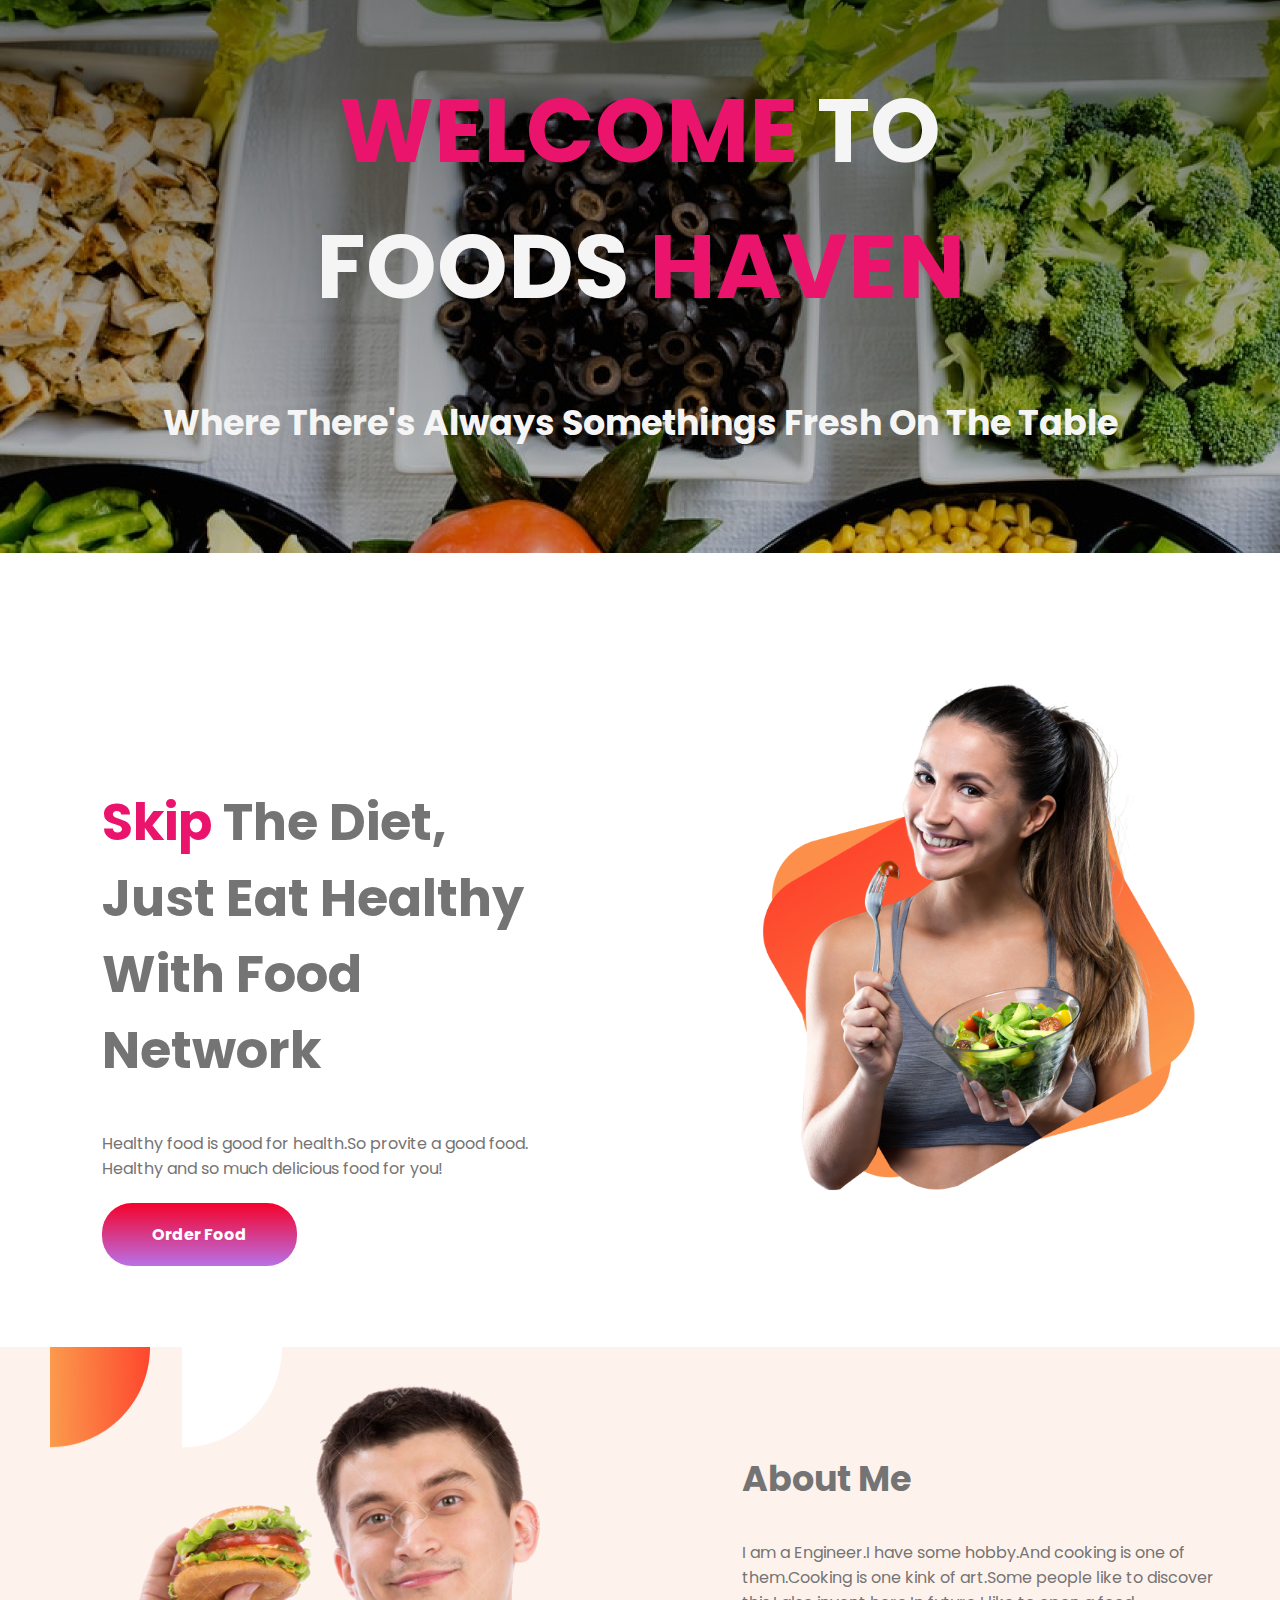
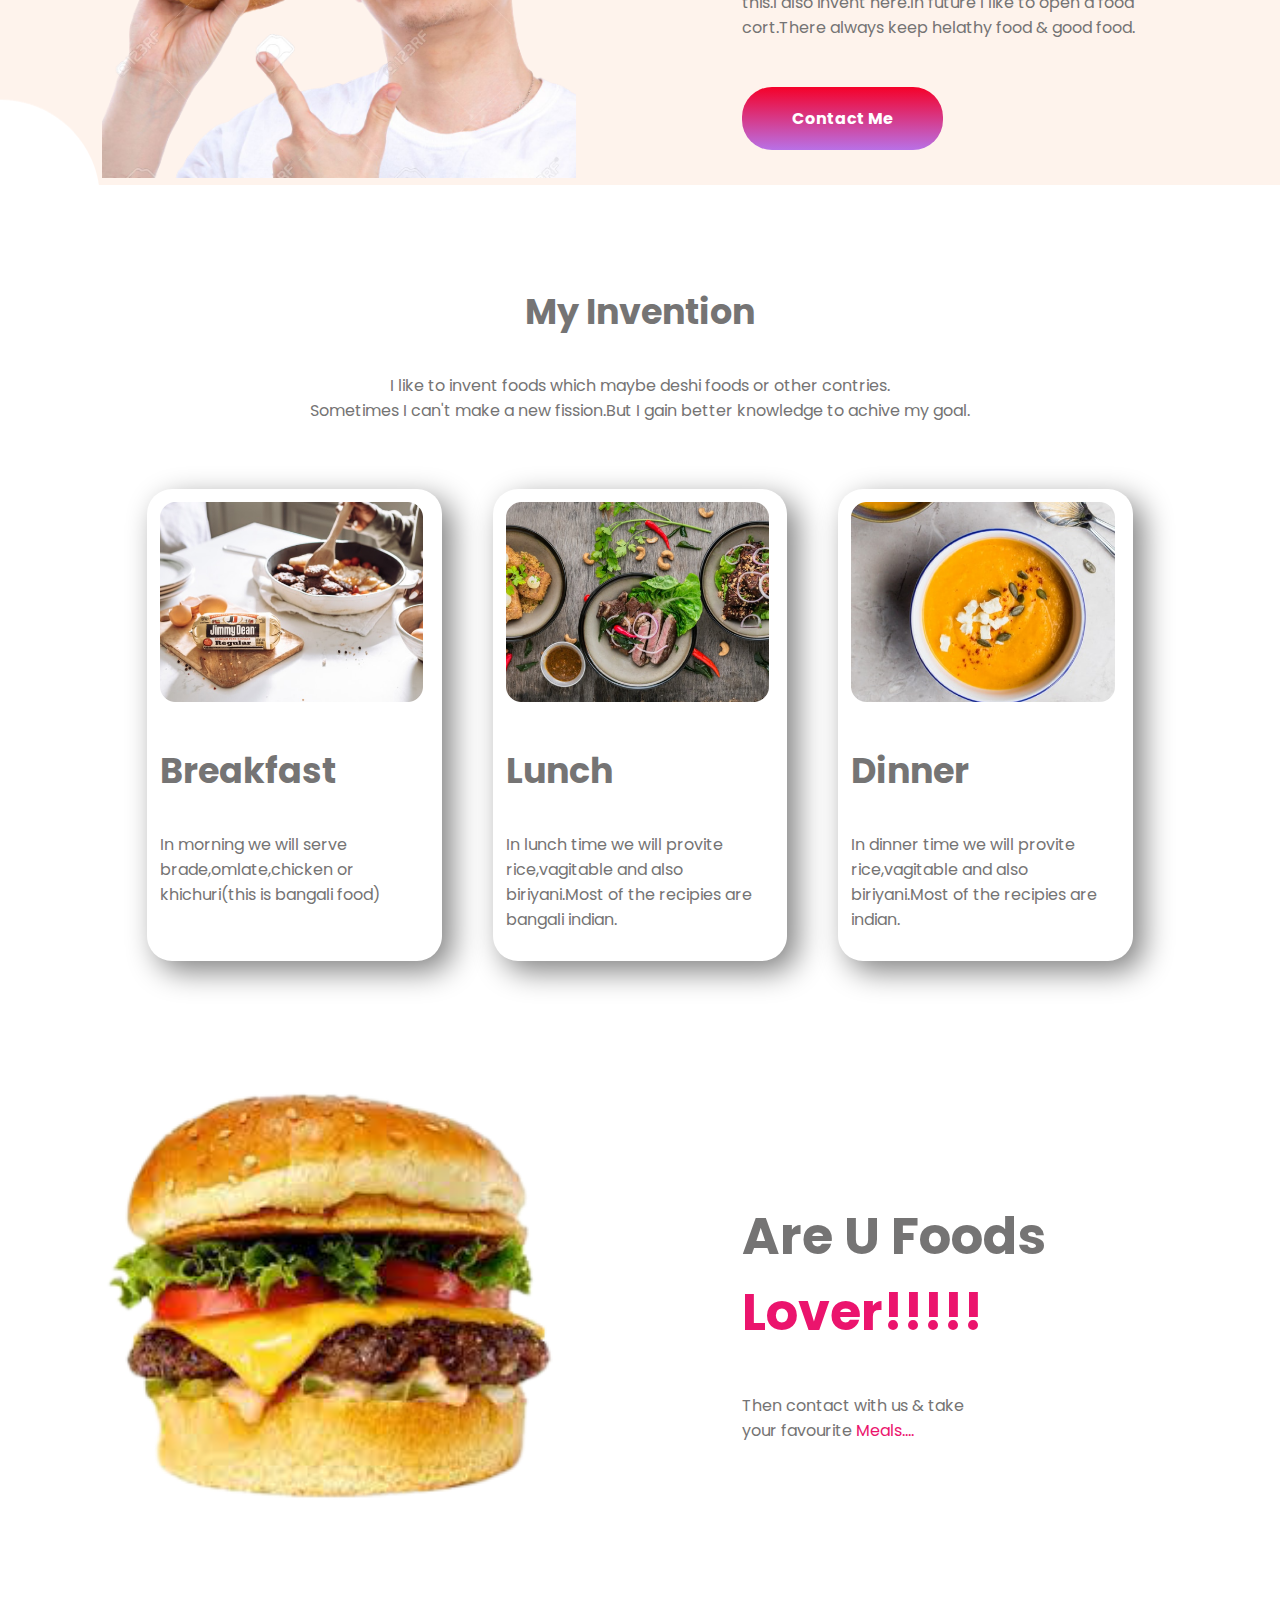
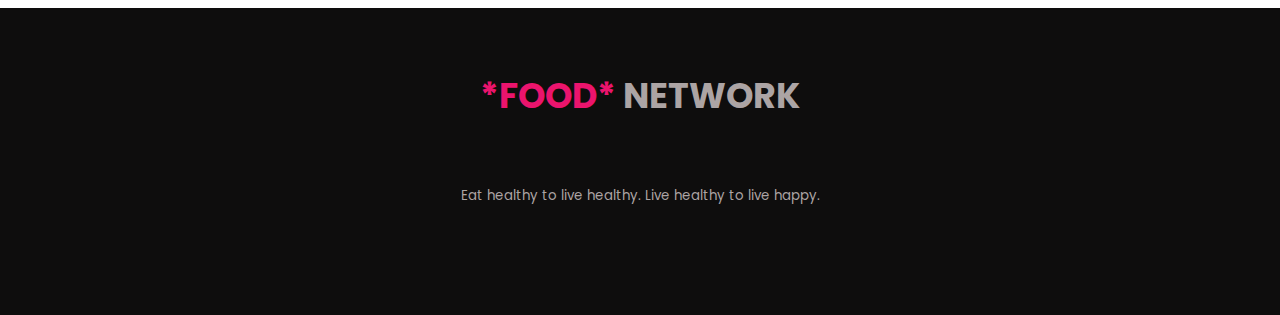
<file: index.html>
<!DOCTYPE html>
<html lang="en">

<head>
    <meta charset="UTF-8">
    <meta http-equiv="X-UA-Compatible" content="IE=edge">
    <meta name="viewport" content="width=device-width, initial-scale=1.0">
    <title>Food Haven</title>
    <link rel="preconnect" href="https://fonts.googleapis.com">
    <link rel="preconnect" href="https://fonts.gstatic.com" crossorigin>
    <link href="https://fonts.googleapis.com/css2?family=Poppins:wght@400;800;900&display=swap" rel="stylesheet">
    <link rel="shortcut icon" href="images/chef.jpg" type="image/x-icon">
    <link rel="stylesheet" href="style.css">

</head>

<body>
    <section class="top-banner text-center">
        <div>
            <h1><span class="color-text"> WELCOME</span> TO <br>
                FOODS <span class="color-text"> HAVEN</span></h1>
            <h3><span class="text-line">Where There's Always Somethings Fresh On The Table</span></h3>
        </div>
    </section>
    <section class="another-flex">
        <div class="half-width text-position">
            <h2><span class="color-text"> Skip</span> The Diet,<br>Just Eat Healthy<br>With Food Network</h2>

            <p>
                Healthy food is good for health.So provite a good food.<br>
                Healthy and so much delicious food for you!
            </p>
            <br>
            <a class="button-link" target="_blank"
                href="https://www.foodpanda.com.bd/contents/pandamart-grocery-delivery-bangladesh">Order Food</a>
        </div>
        <div class="half-width">
            <img src="images/Group 8425.png" alt="">
        </div>

    </section>
    <section class="banner-pic another-flex">
        <div class="half-width">
            <img src="images/barger.png" alt="">
        </div>

        <div class="half-width text-position">
            <h3>About Me</h3>
            <p>
                I am a Engineer.I have some hobby.And cooking is one of them.Cooking is one kink of art.Some people like
                to
                discover this.I also invent here.In future I like to open a food cort.There always keep helathy food &
                good
                food.
            </p><br><br>
            <a class="button-link" target="_blank" href="https://pizzahutbd.com/">Contact Me</a>
        </div>
    </section>
    <section>
        <h3 class="align-invention">
            My Invention
        </h3>
        <p class="align-invention">
            I like to invent foods which maybe deshi foods or other contries.<br> Sometimes I can't make a new
            fission.But I
            gain better knowledge to achive my goal.
        </p><br>
        <div class="another-flex">
            <div class="box">
                <img src="images/Project Cover3.jpg" alt="">
                <h3>Breakfast</h3>
                <p>
                    In morning we will serve brade,omlate,chicken or khichuri(this is bangali food)
                </p>
            </div>
            <div class="box">
                <img src="images/Project Cover1.jpg" alt="">
                <h3>
                    Lunch
                </h3>
                <p>
                    In lunch time we will provite rice,vagitable and also biriyani.Most of the recipies are bangali
                    indian.
                </p>
            </div>
            <div class="box">
                <img src="images/Project Cover.png" alt="">
                <h3>
                    Dinner
                </h3>
                <p>
                    In dinner time we will provite rice,vagitable and also biriyani.Most of the recipies are indian.
                </p>
            </div>
        </div>
    </section>

    <section class="another-flex">
        <div class="half-width">
            <img src="images/barger picture.png" alt="">
        </div>
        <div class="half-width  text-position">
            <h2>Are U Foods <Br>
                <span class="color-text">Lover!!!!!</span>
            </h2>
            <p>Then contact with us & take <br> your favourite
                <span class="color-text">Meals....</span>
            </p>

        </div>
    </section>

    <footer class="end-line">
        <h3><span class="color-text">*FOOD*</span> NETWORK</h3><br>
        <small>Eat healthy to live healthy. Live healthy to live happy.</small>
    </footer>
</body>

</html>
</file>
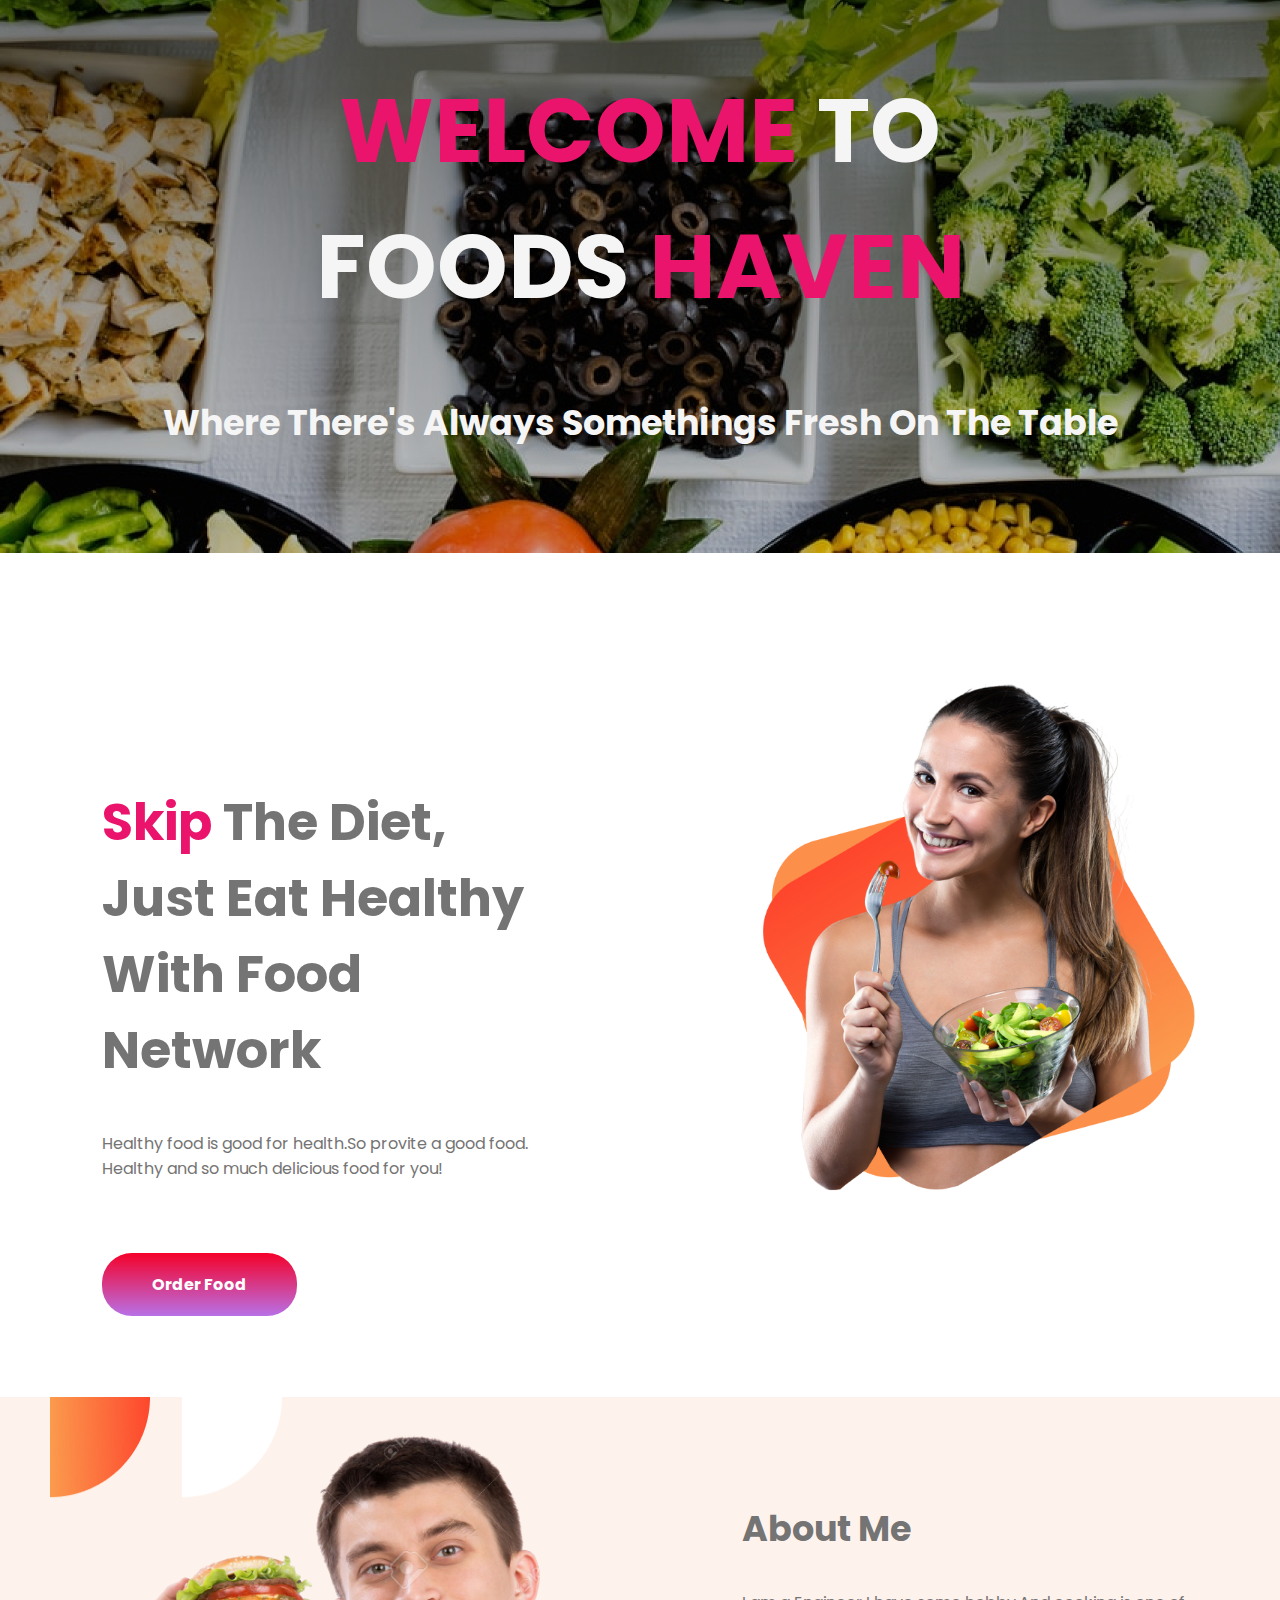
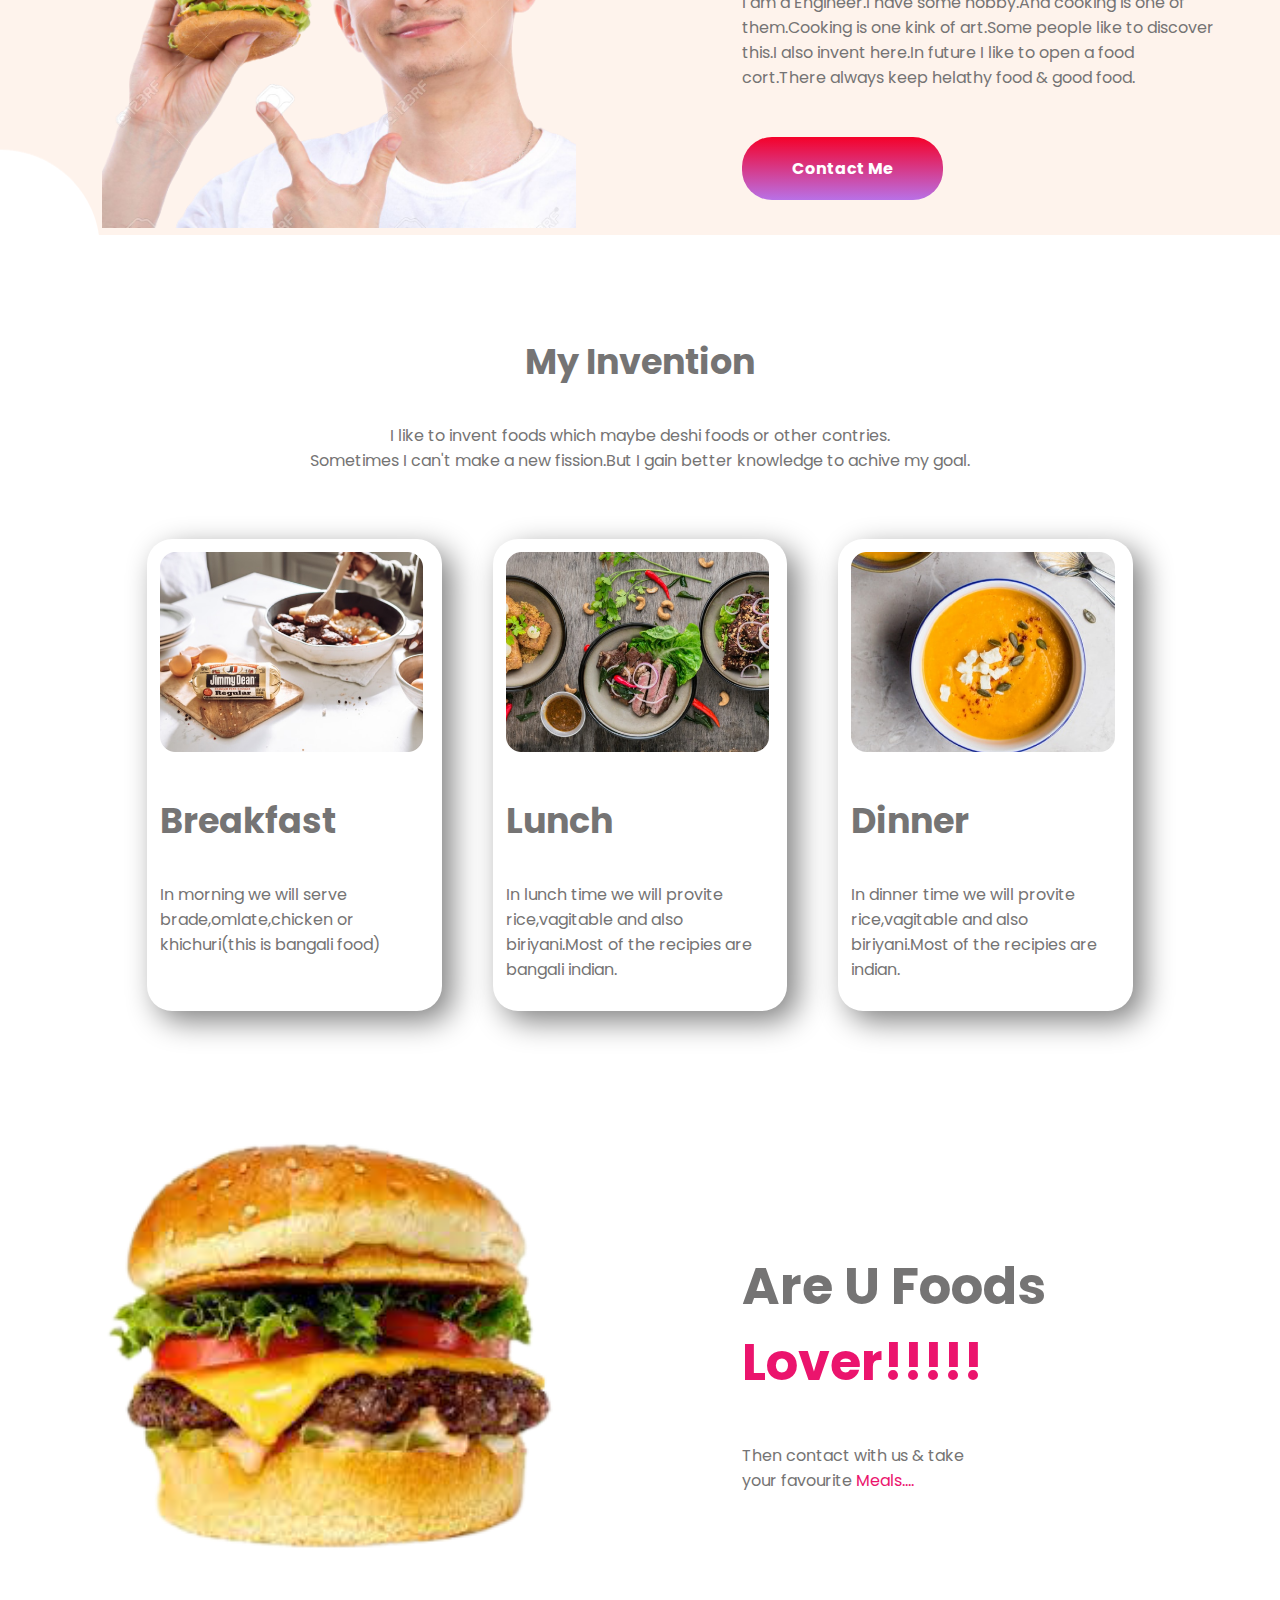
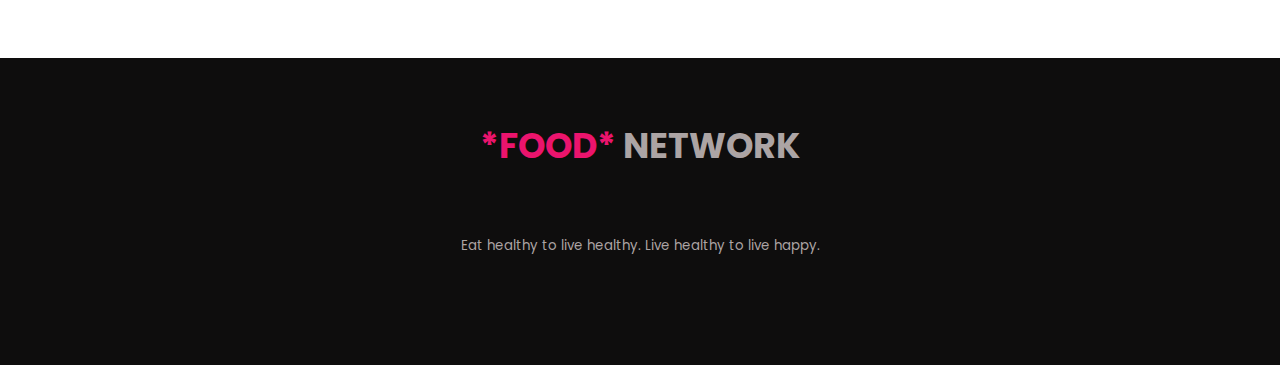
<file: inder.html>
<!DOCTYPE html>
<html lang="en">

<head>
    <meta charset="UTF-8">
    <meta http-equiv="X-UA-Compatible" content="IE=edge">
    <meta name="viewport" content="width=device-width, initial-scale=1.0">
    <title>Food Haven</title>
    <link rel="preconnect" href="https://fonts.googleapis.com">
    <link rel="preconnect" href="https://fonts.gstatic.com" crossorigin>
    <link href="https://fonts.googleapis.com/css2?family=Poppins:wght@400;800;900&display=swap" rel="stylesheet">
    <link rel="shortcut icon" href="images/chef.jpg" type="image/x-icon">
    <link rel="stylesheet" href="style.css">

</head>

<body>
    <section class="top-banner text-center">
        <div>
            <h1><span class="color-text"> WELCOME</span> TO <br>
                FOODS <span class="color-text"> HAVEN</span></h1>
            <h3><span class="text-line">Where There's Always Somethings Fresh On The Table</span></h3>
        </div>
    </section>
    <section class="another-flex">
        <div class="half-width text-position">
            <h2><span class="color-text"> Skip</span> The Diet,<br>Just Eat Healthy<br>With Food Network</h2>

            <p>
                Healthy food is good for health.So provite a good food.<br>
                Healthy and so much delicious food for you!
            </p>
            <br><br><br>
            <a class="button-link" target="_blank"
                href="https://www.foodpanda.com.bd/contents/pandamart-grocery-delivery-bangladesh">Order Food</a>
        </div>
        <div class="half-width">
            <img src="images/Group 8425.png" alt="">
        </div>

    </section>
    <section class="banner-pic another-flex">
        <div class="half-width">
            <img src="images/barger.png" alt="">
        </div>

        <div class="half-width text-position">
            <h3>About Me</h3>
            <p>
                I am a Engineer.I have some hobby.And cooking is one of them.Cooking is one kink of art.Some people like
                to
                discover this.I also invent here.In future I like to open a food cort.There always keep helathy food &
                good
                food.
            </p><br><br>
            <a class="button-link" target="_blank" href="https://pizzahutbd.com/">Contact Me</a>
        </div>
    </section>
    <section>
        <h3 class="align-invention">
            My Invention
        </h3>
        <p class="align-invention">
            I like to invent foods which maybe deshi foods or other contries.<br> Sometimes I can't make a new
            fission.But I
            gain better knowledge to achive my goal.
        </p><br>
        <div class="another-flex">
            <div class="box">
                <img src="images/Project Cover3.jpg" alt="">
                <h3>Breakfast</h3>
                <p>
                    In morning we will serve brade,omlate,chicken or khichuri(this is bangali food)
                </p>
            </div>
            <div class="box">
                <img src="images/Project Cover1.jpg" alt="">
                <h3>
                    Lunch
                </h3>
                <p>
                    In lunch time we will provite rice,vagitable and also biriyani.Most of the recipies are bangali
                    indian.
                </p>
            </div>
            <div class="box">
                <img src="images/Project Cover.png" alt="">
                <h3>
                    Dinner
                </h3>
                <p>
                    In dinner time we will provite rice,vagitable and also biriyani.Most of the recipies are indian.
                </p>
            </div>
        </div>
    </section>
    <section class="another-flex">
        <div class="half-width">
            <img src="images/barger picture.png" alt="">
        </div>
        <div class="half-width  text-position">
            <h2>Are U Foods <Br>
                <span class="color-text">Lover!!!!!</span>
            </h2>
            <p>Then contact with us & take <br> your favourite
                <span class="color-text">Meals....</span>
            </p>
        </div>
    </section>
    <footer class="end-line">
        <h3><span class="color-text">*FOOD*</span> NETWORK</h3><br>
        <small>Eat healthy to live healthy. Live healthy to live happy.</small>
    </footer>
</body>

</html>
</file>
<file: style.css>
body{
    font-family: 'Poppins', sans-serif;
    margin: 0;
    color:rgb(117, 116, 116);
}
h1{
    font-size: 90px;
    color:whitesmoke;
}
h2{
    font-size: 50.9px;
}

h3{
    font-size: 35px;
}
.text-center{
    text-align:center;
    
    padding-top: 3px;

}

.color-text{
    color:rgb(235, 20, 109);
}
.text-line{
    color:whitesmoke;
}

.top-banner{
    background-image:url(images/Project\ Cover4.png);
    width: 100%;
    height: 550px;
    margin-bottom:120px;
   
}
.text-position{
    padding-top:70px
}
.another-flex{
    display: flex;
    margin-bottom:100px;
    justify-content:center;
    
}
.half-width{
    width: 100%;
    padding-left: 8%;
    padding-right: 5%;
}
.half-width img{
    width:100%;
  
}
.button-link{
    background-image:linear-gradient(rgb(245, 1, 41),rgb(184, 113, 231));
    text-decoration: none;
    border-radius: 30px;
    padding:20px 50px;
    color: white;
    font-weight: 700;

}
.banner-pic{
    background-image:url(images/7.png);
    
}
.align-invention{
    text-align:center ;
}
.box{
    box-shadow: 10px 10px 30px gray;
    width:21%;
    margin: 2%;
    border-radius: 25px;
    padding:1%;
        
}
.box img{
    width:98%;
    border-radius:10px;
}
.end-line{
    text-align: center;
    background-color:rgb(14, 13, 13);
    color: rgb(172, 164, 164);
    padding-top:2%;
    padding-bottom:8.5%;
}
</file>
